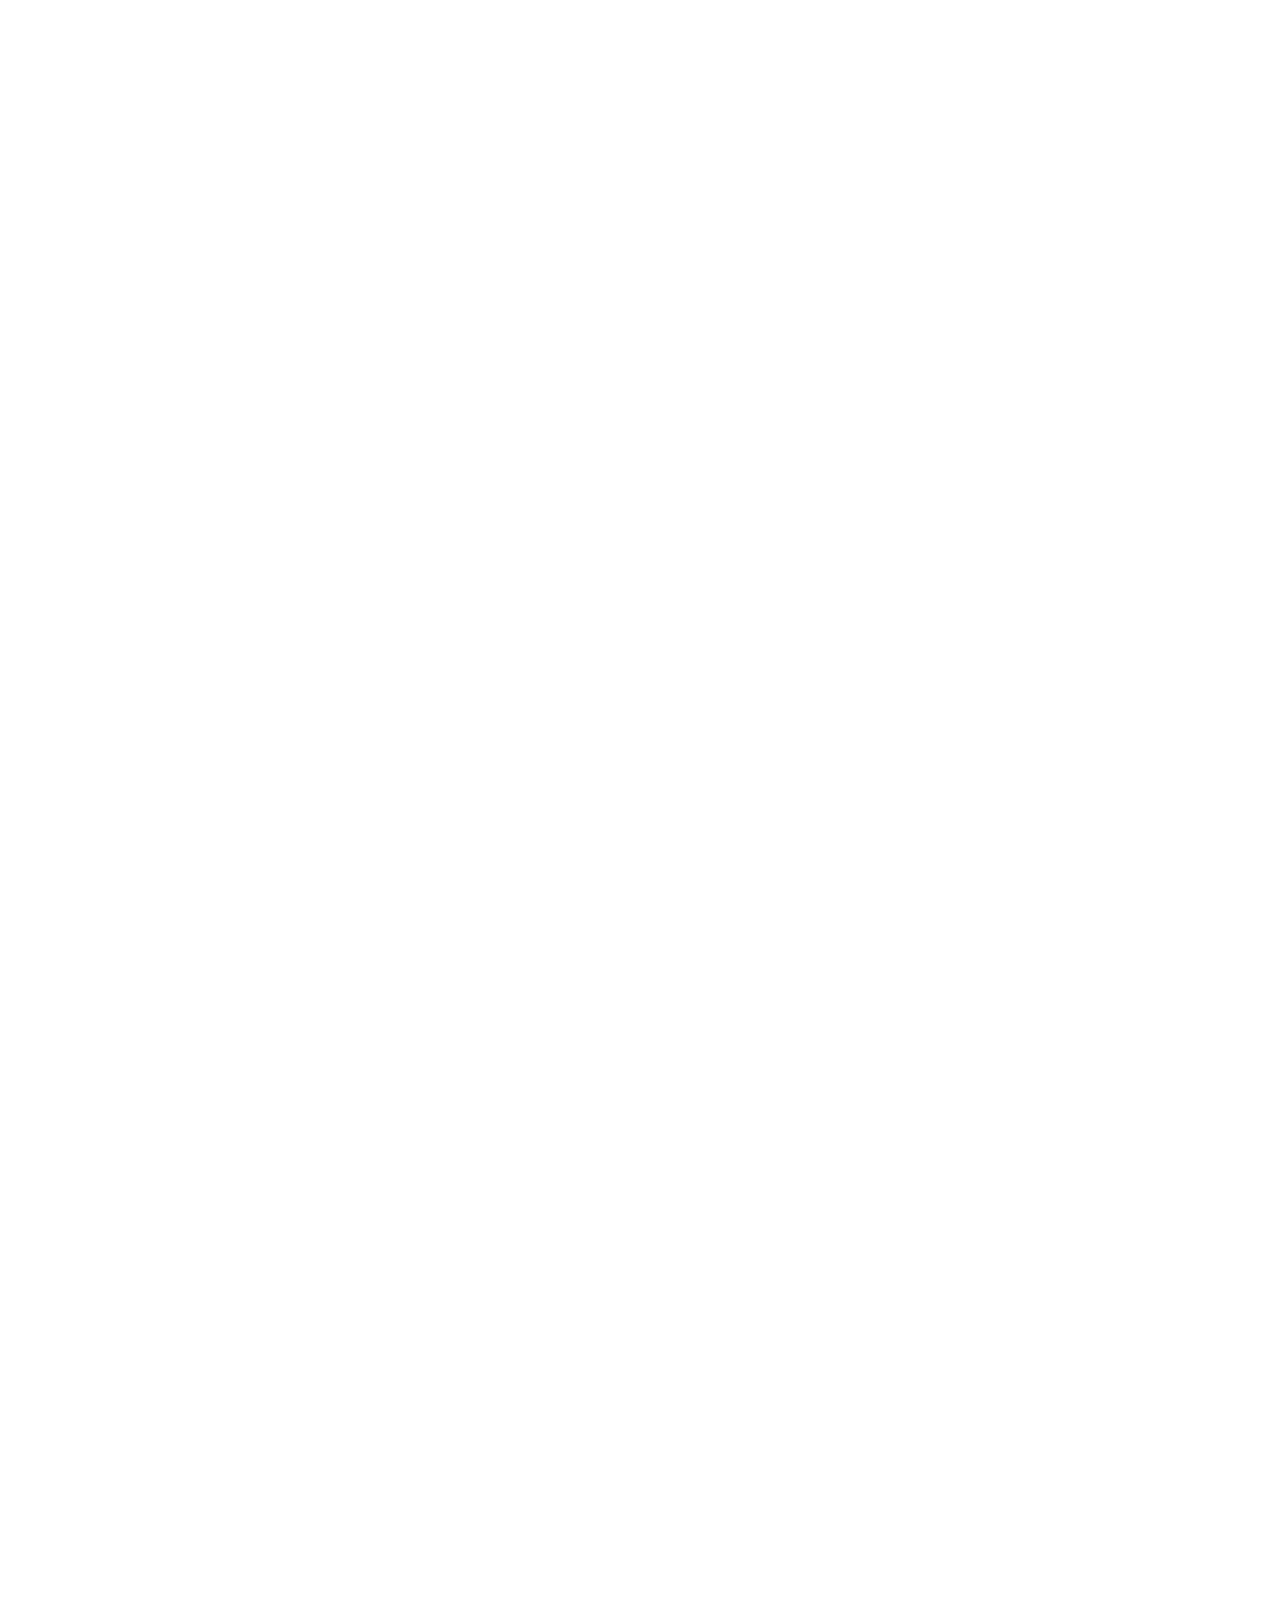
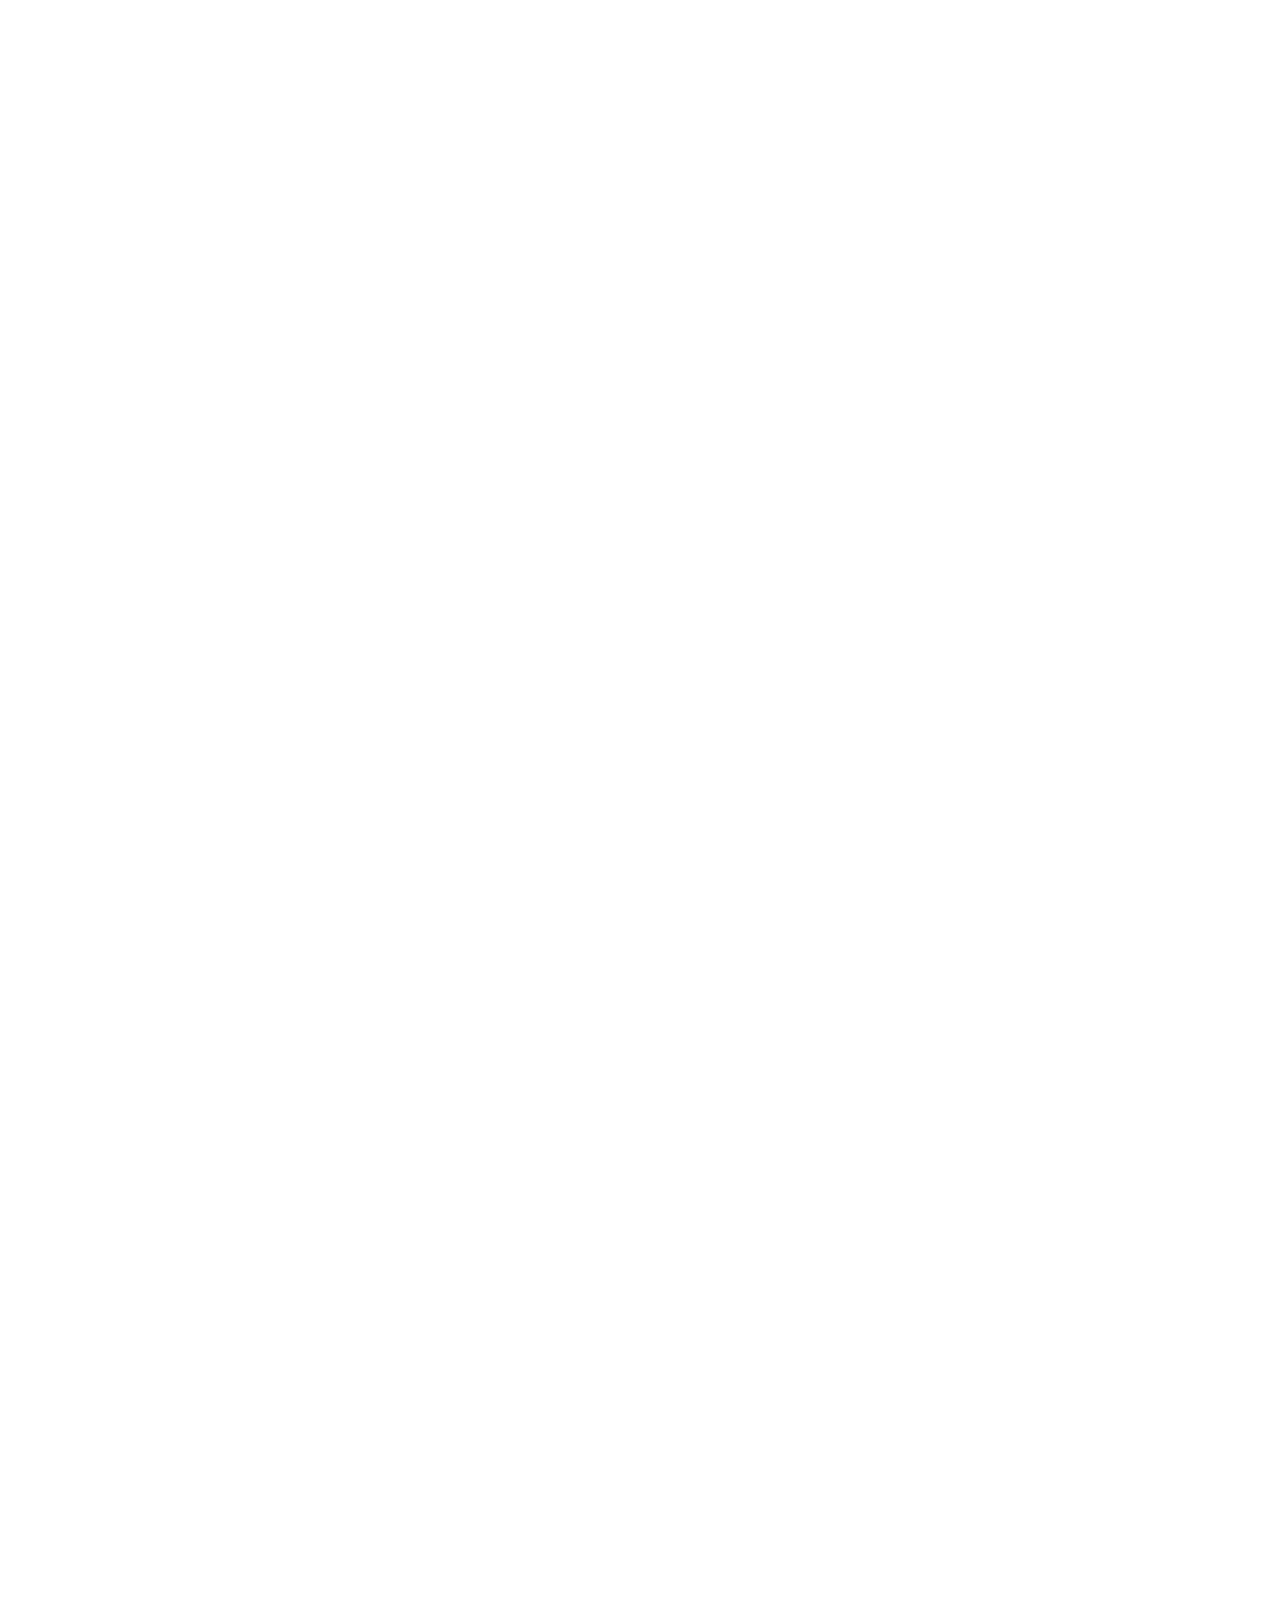
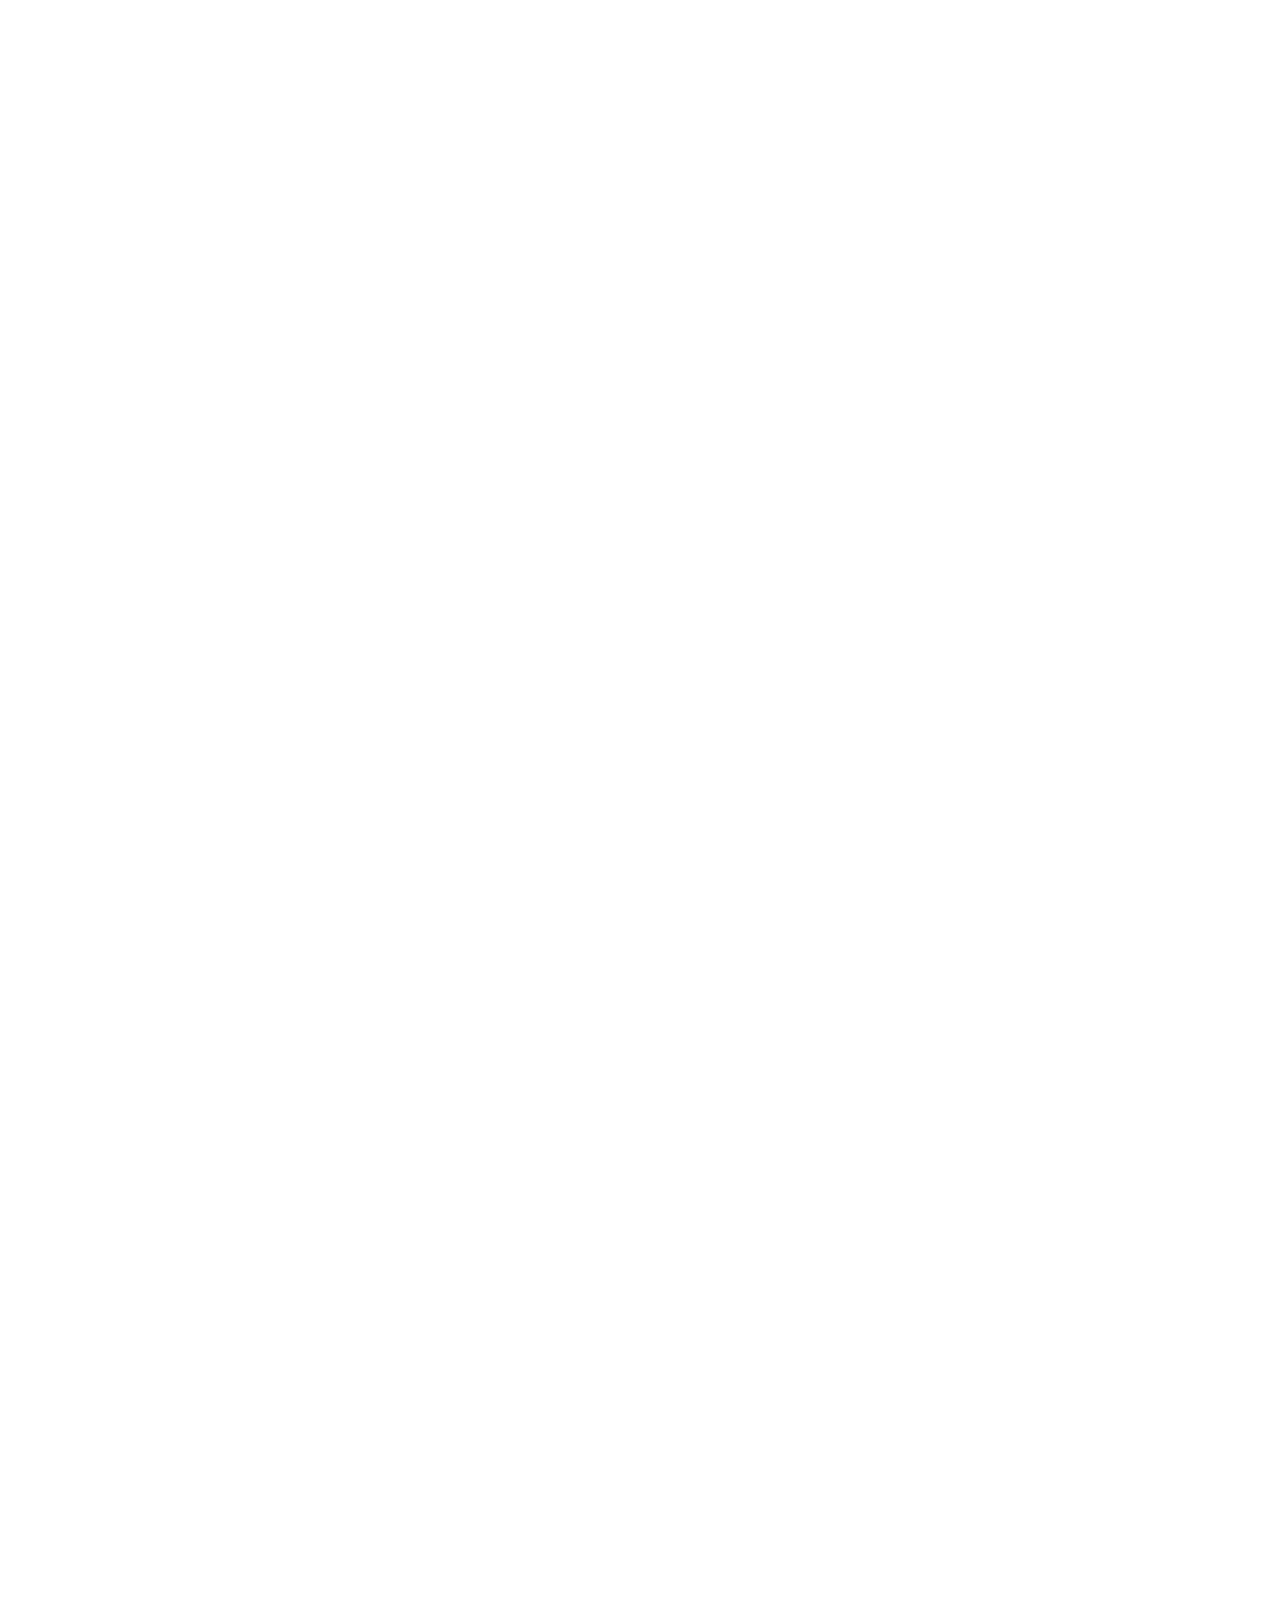
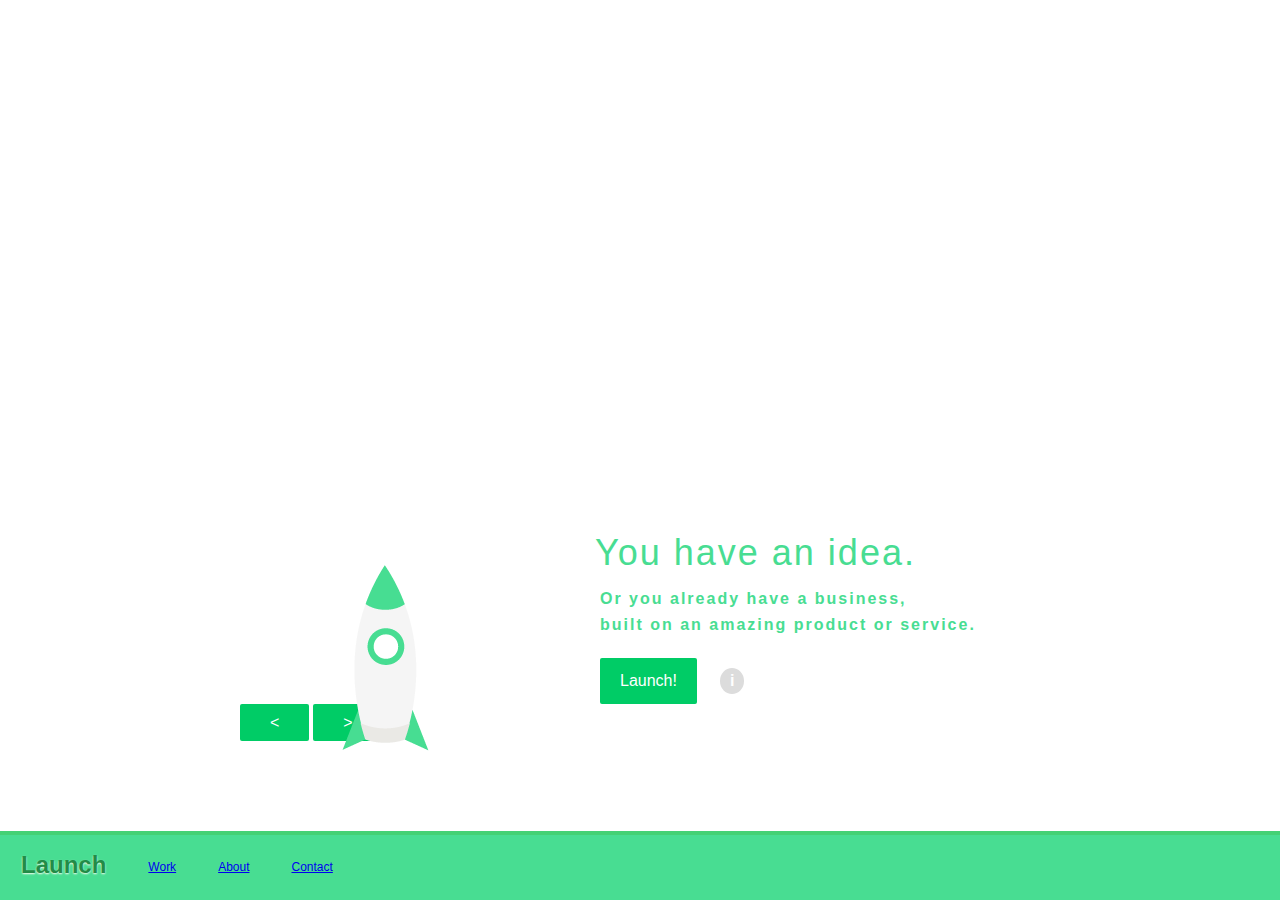
<file: index.html>
<!DOCTYPE html>

<head>
	<title>Home</title>
	<script src="http://code.jquery.com/jquery-1.10.1.min.js"></script>
	
	<script>
		$(function(){
			$('html, body').animate({scrollTop: $(document).height()-$(window).height()}, 100);
		});
	</script>
	<link rel="stylesheet" type="text/css" href="reset.css">
	<link rel="stylesheet" type="text/css" href="parallax.css">
	<link rel="stylesheet" type="text/css" href="animatedHeaders.css">
	<link rel="stylesheet" type="text/css" href="stack.css">
</head>

<body>
	<div id="pane">

	<div class="hide"> <!--============HIDE UPPER DIVS ON LOAD==============-->

		<!--================8===================-->
		<div id="section" class="spaceBackground">
			<img class="moon" src="images/moon.png" alt="" />
			<div class="section8">
				<div class="videoContainer">
					<div class="header8">Let's get started.</div>
					<a href="#" class="contactButton">CONTACT US</a>
				</div>
			</div>
		</div>
		
		
		<!--================7===================-->
		<div id="section" class="spaceBackground">
			
			<div class="section7">
				<div class="header7">"Shoot for the moon,<br />even if you miss, you'll land<br />among the stars" they say<br /><br />But it's just<br />better to not miss.</div>
				<div class="astroidContainer">
					<img class="meteor" src="images/meteor.png" alt="" />
				</div>
			</div>
		</div>
		
		
		<!--================6===================-->
		<div id="section" class="skytoSpaceBackground">
			<div class="section6">
				<div class="header6">We help explain your idea<br />simply, powerfully<br />and to a massive audience</div>
				<div class="videoContainer">
					
				</div>
			</div>
		</div>
		
		
		<!--================5===================-->
		<div id="section" class="skyBackground">
			<div class="section5">
				<div class="header5">But to change the world,<br />the world needs to know<br />about your idea</div>
				<div class="videoContainer">
					
				</div>
			</div>

		</div>
		
		
		<!--================4===================-->
		<div id="section" class="skyBackground">
			<div class="section4">
				<div class="header4">Your idea could change the world</div>
				<div class="ideaContainer">
					<img class="plane" src="images/plane-banner.png" alt="" />
				</div>
			</div>
		</div>
		
		
		<!--================3===================-->
		<div id="section" class="baseSkytoSkyBackground">
			<div class="section3">
				<div class="header3">And a brand 3<br /> that speaks for itself</div>
				<div class="logoContainer">
					<img class="logogif" src="images/logo.gif" alt="" />
				</div>
				
			</div>
				<div class="cloud_chain_sm" style="background-position-x: 100px;"></div>
				<img class="mountains" src="images/mountains.png" alt="" />
	
				<div class="cloud_chain_sm"></div>
				<div class="cloud_chain_md" style="background-position-x: 100px;"></div>
				<div class="cloud_chain_md" style="background-position-x: -250px;"></div>
				<div class="cloud_chain_md"></div>
				<div class="cloud_chain_lg"></div>
				<div class="cloud_chain_xl"></div>
			
		</div>
		
		
		<!--================2===================-->
		<div id="section" class="">
			<div class="section2">
				<div class="header2">With a beautiful website<br />and a jaw-dropping app</div>
				<div class="computer">
					<div>We can build it</div>
					<img class="" src="images/computer.gif" alt="" />
				</div>
				<div class="phone">
					<div>We can design it</div>
					<img class="phone" src="images/phone.gif" alt="" />
				</div>
			</div>
		</div>
	</div> <!--============HIDE UPPER DIVS==============-->
		
		<!--================1===================-->
		<div id="section" class="">

			<div class="launchContainer">
				
				<div id="box" border='0'></div>
				
				<div class="idea">

					<div class="header1">You have an idea.</div>
					<div class="subheader1">Or you already have a business, <br />built on an amazing product or service.</div>
					<div class="scrollup">Launch!</div>
					<span class="info">i</span><span class="moreInfo">Hit the launch button or hit the spacebar<br />and use the arrow keys to move left and right</span>
					<div class="button-left"><</div>
					<div class="button-right">></div>
				
				</div>

			</div>

			<div class="footerNav">
				<ul>
					<li>Launch</li>
					<li><a href="work.html">Work</a></li>
					<li><a href="about.html">About</a></li>
					<li><a href="contact.html">Contact</a></li>
				</ul>
			</div>
		</div>

		
	</div> <!-- /pane-->
	<script src="animation.js"></script>
	<script src="stack-rebuild.js"></script>

</body>

</html>
</file>
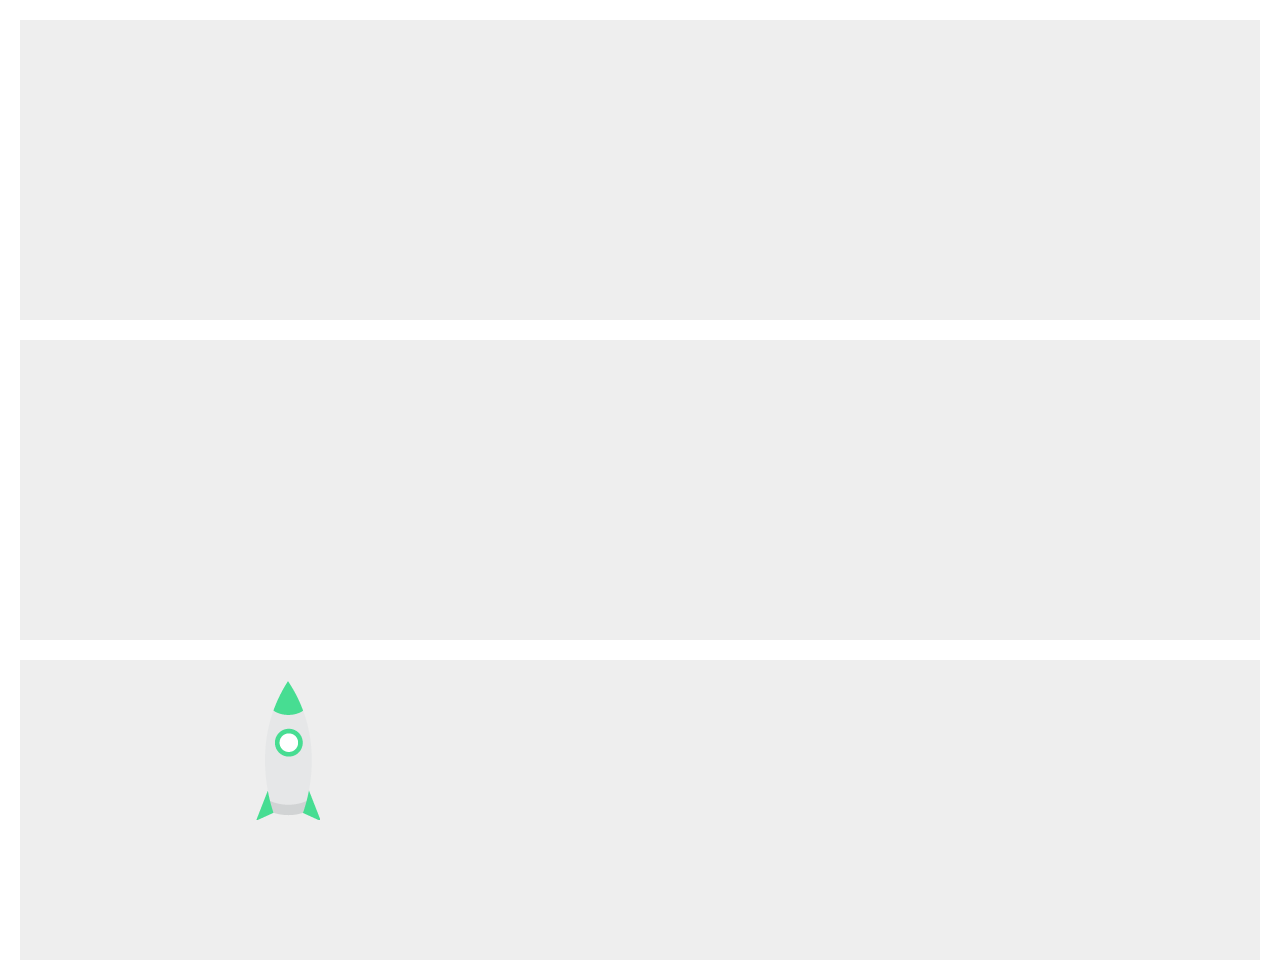
<file: ORIGINAL/index.html>
<!DOCTYPE html>

<head>
        <script src="http://code.jquery.com/jquery-1.10.1.min.js"></script>
        
        <link rel="stylesheet" type="text/css" href="stack.css">
</head>

<body>
        <div id="pane">
                <div id="box" border='0'></div>
                
                <div id="section">
                </div>
                
                <div id="section">
                </div>

                <div id="section">
                </div>
        
        
        </div>
        
        <script src="stack.js"></script>
</body>

</html>
</file>
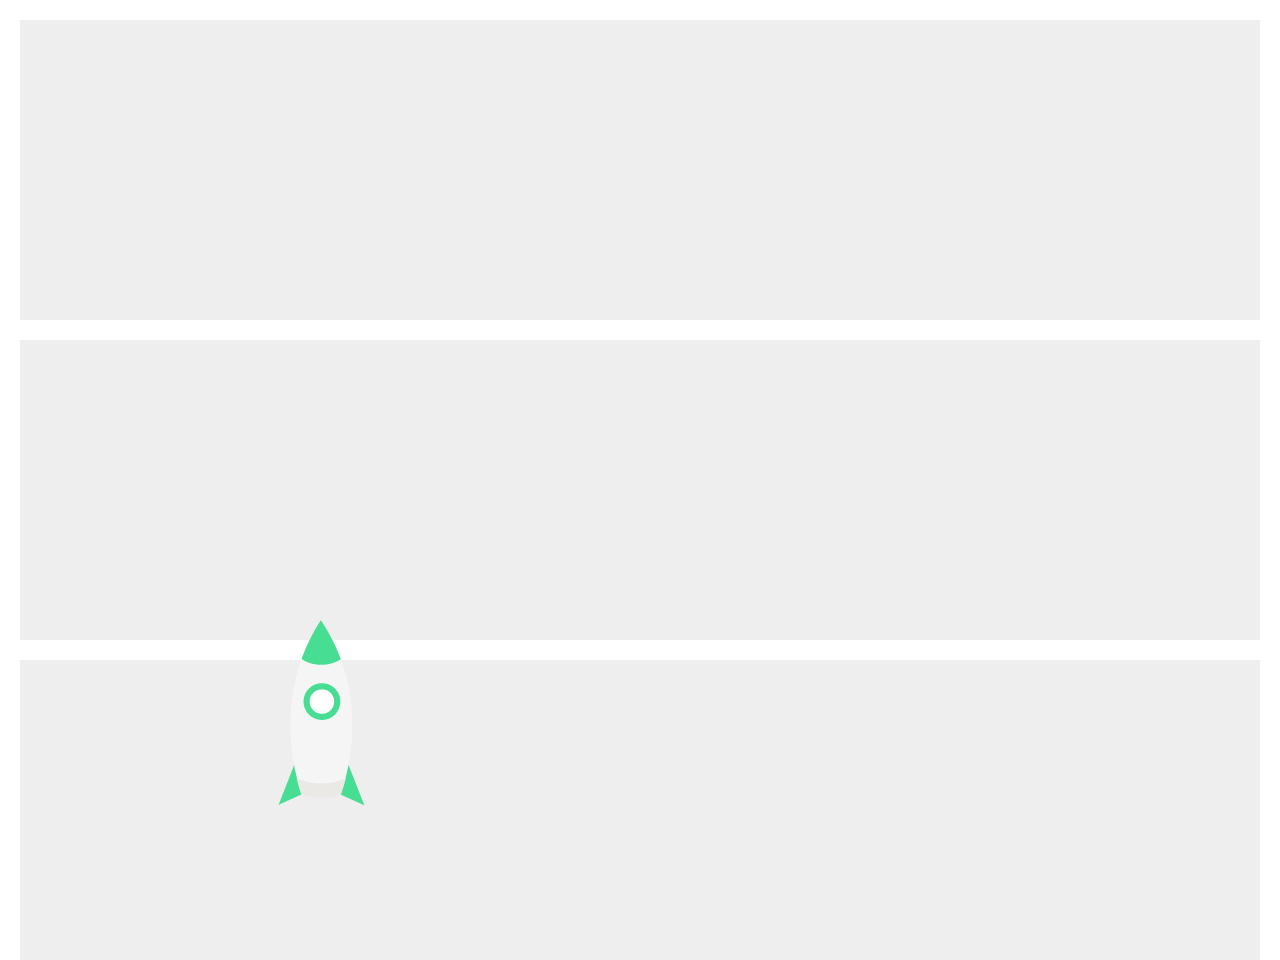
<file: untitled folder/index.html>
<!DOCTYPE html>

<head>
        <script src="http://code.jquery.com/jquery-1.10.1.min.js"></script>
        
        <link rel="stylesheet" type="text/css" href="stack2.css">
</head>

<body>
        <div id="pane">
                <div id="box" border='0'></div>
                
                <div id="section">
                </div>
                
                <div id="section">
                </div>

                <div id="section">
                </div>
        
        
        </div>
        
        <script src="stack2.js"></script>
</body>

</html>
</file>
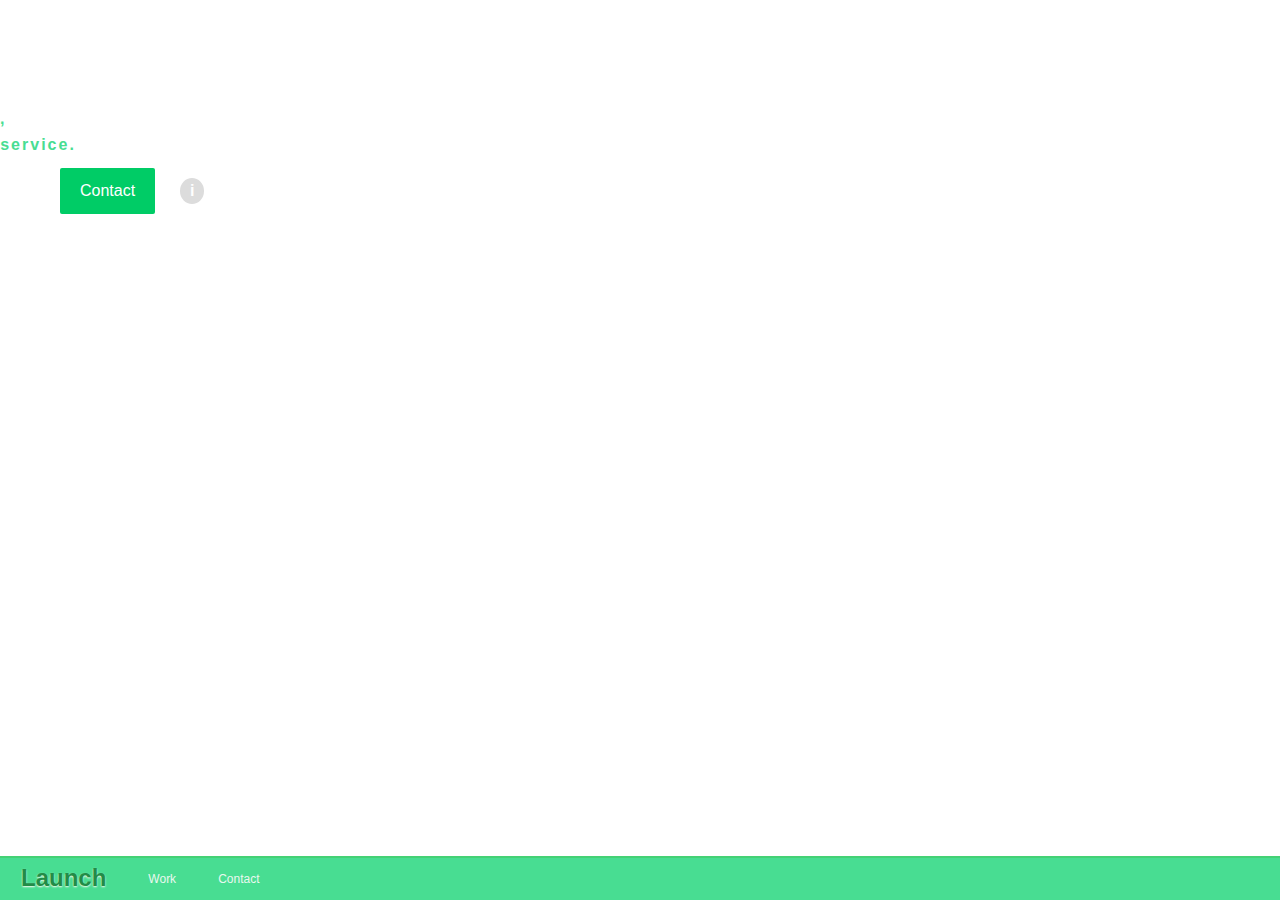
<file: contact.html>
<!DOCTYPE html>

<head>
	<title>Contact</title>
	<script src="http://code.jquery.com/jquery-1.10.1.min.js"></script>
	<script>
		$(function(){
			$('html, body').animate({scrollTop: $(document).height()-$(window).height()}, 100);
		});
	</script>
	<link rel="stylesheet" type="text/css" href="reset.css">
	<link rel="stylesheet" type="text/css" href="parallax.css">
	<link rel="stylesheet" type="text/css" href="stack.css">
</head>

<body>
	<div id="pane">
		
		<!--================1===================-->
		<div id="" class="">
			
			<div class="launchContainer" style="margin-left: -300px; margin-top: 70px;">
				<div class="header1">Contact Us</div>
				<div class="subheader1">Or you already have a business, <br />built on an amazing product or service.</div>
				<a href="#" class="scrollup">Contact</a>
				<span class="info">i</span><span class="moreInfo">Hit the launch button or hit the spacebar<br />and use the arrow keys to move left and right</span>
			</div>
			<div class="footerNav">
				<ul>
					<li>Launch</li>
					<li>Work</li>
					<li>Contact</li>
				</ul>
			</div>
		</div>


		
	</div>
	<script src="animation.js"></script>
	<script src="stack-rebuild.js"></script>
	
</body>

</html>
</file>
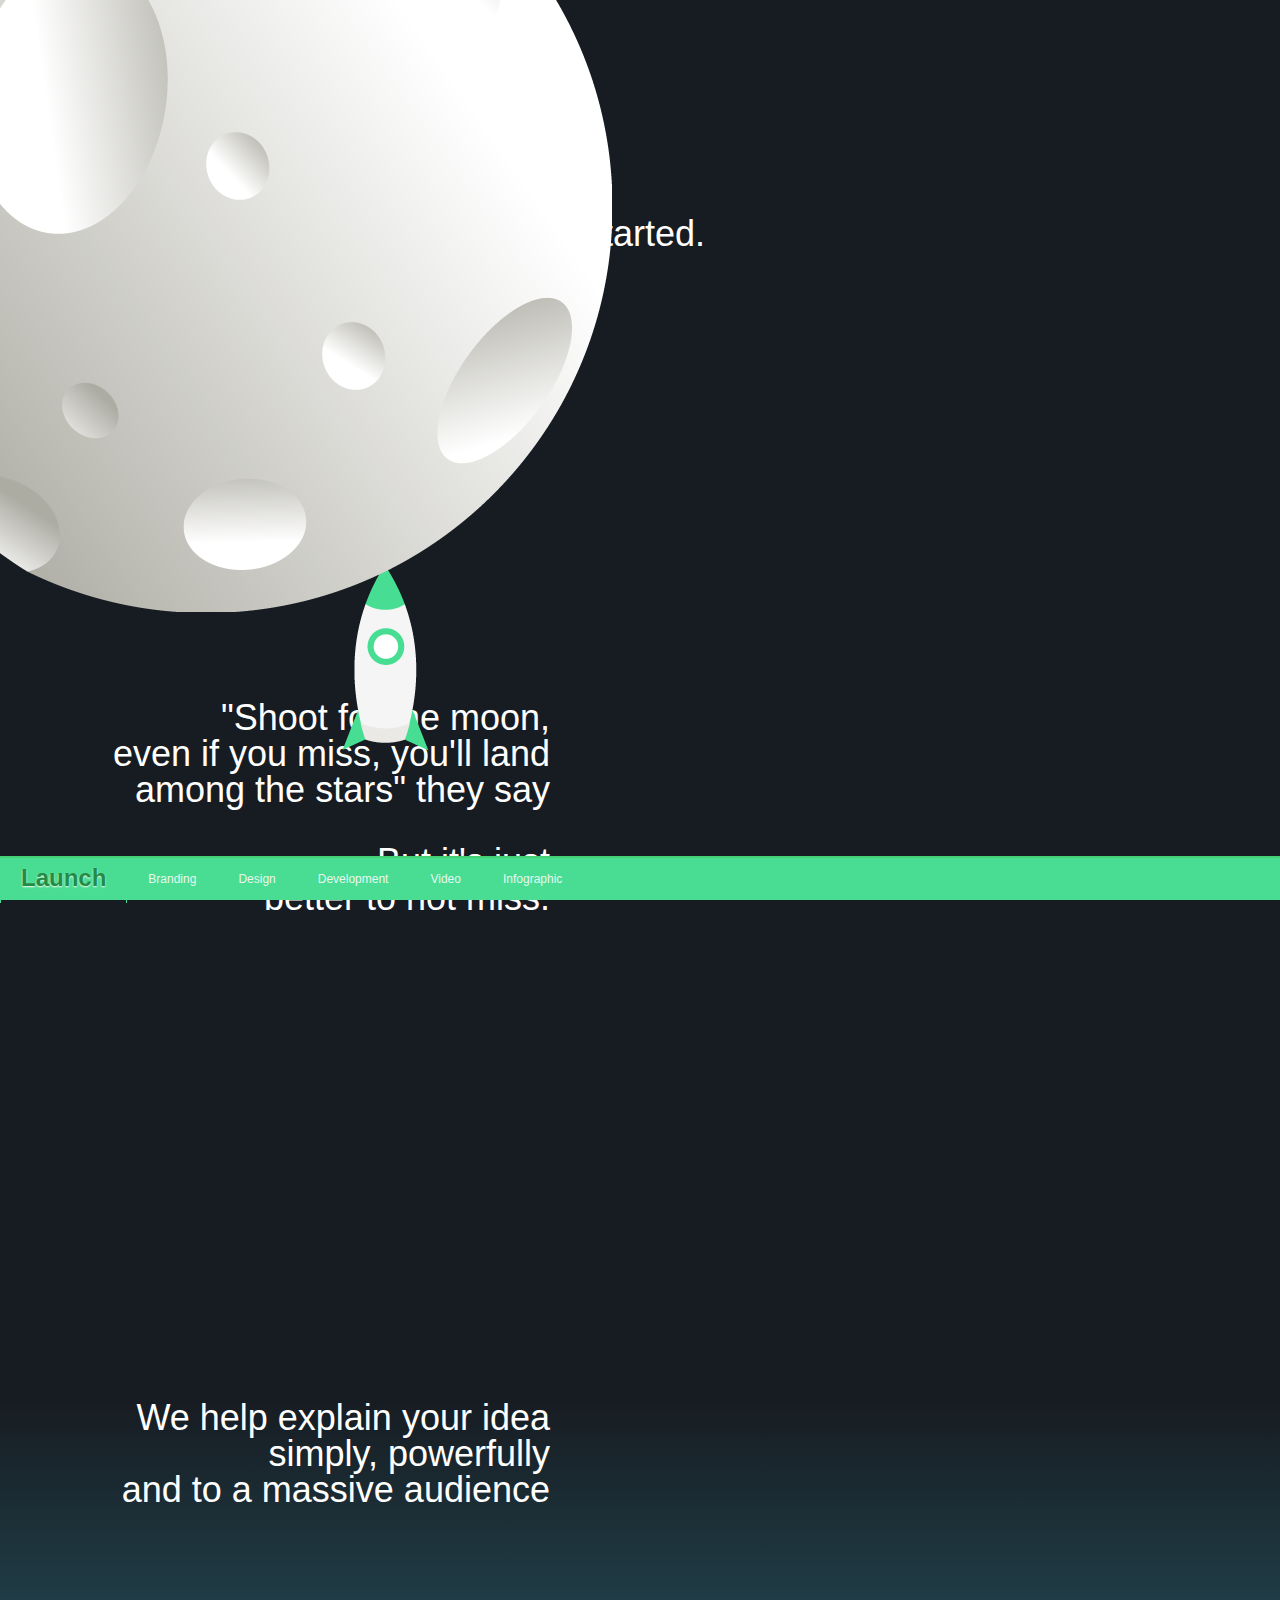
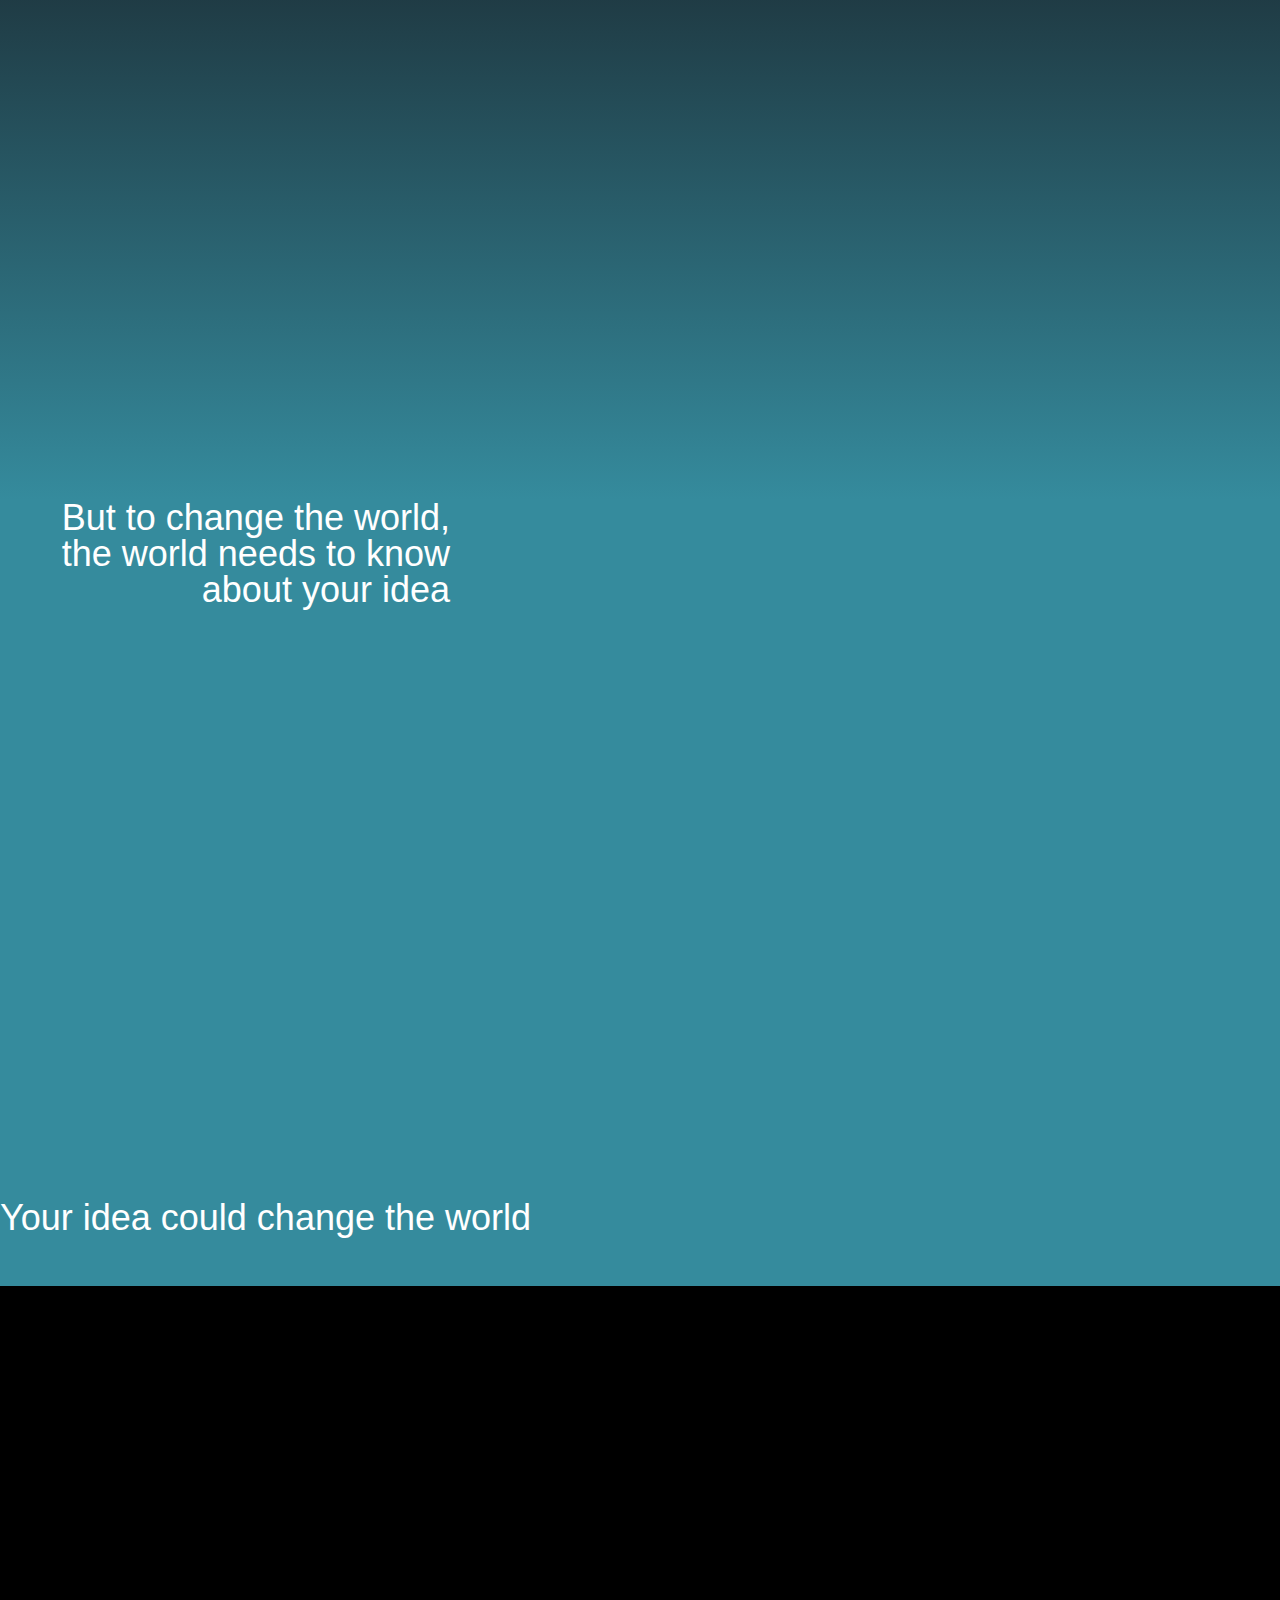
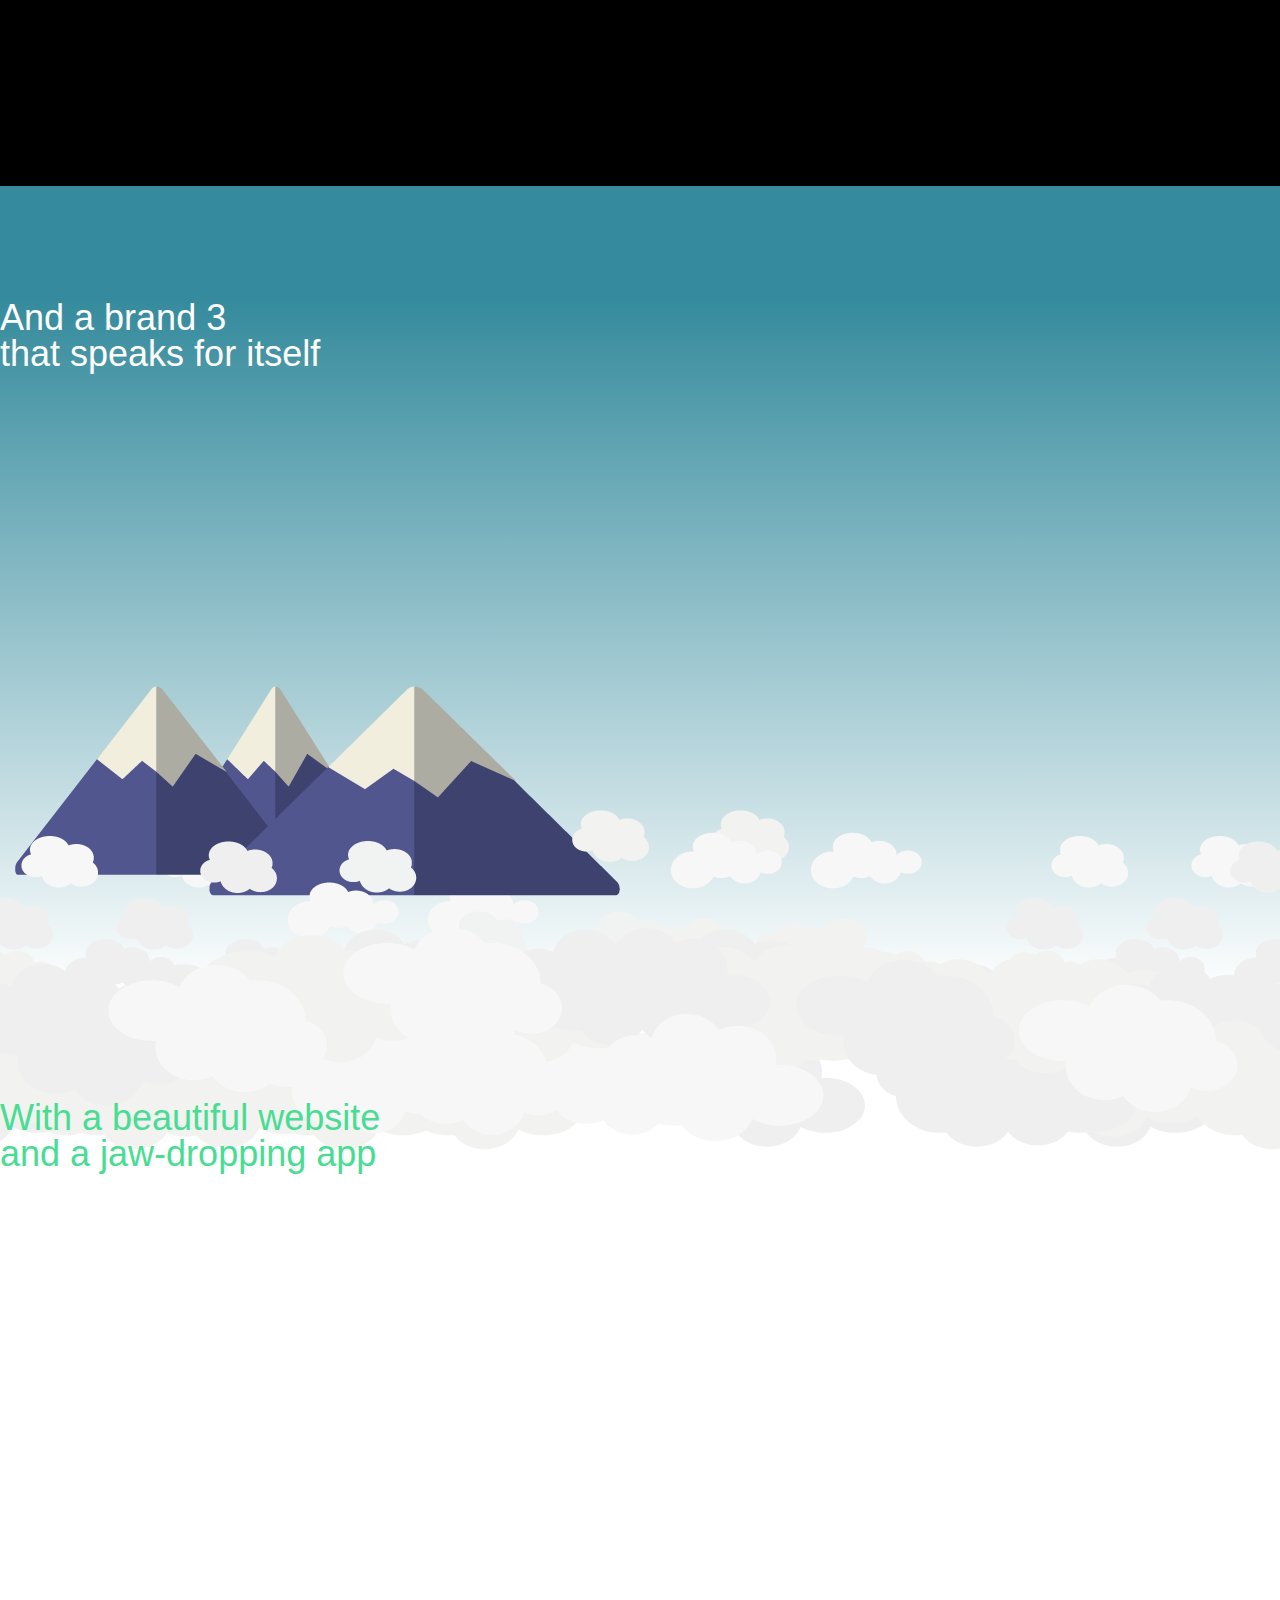
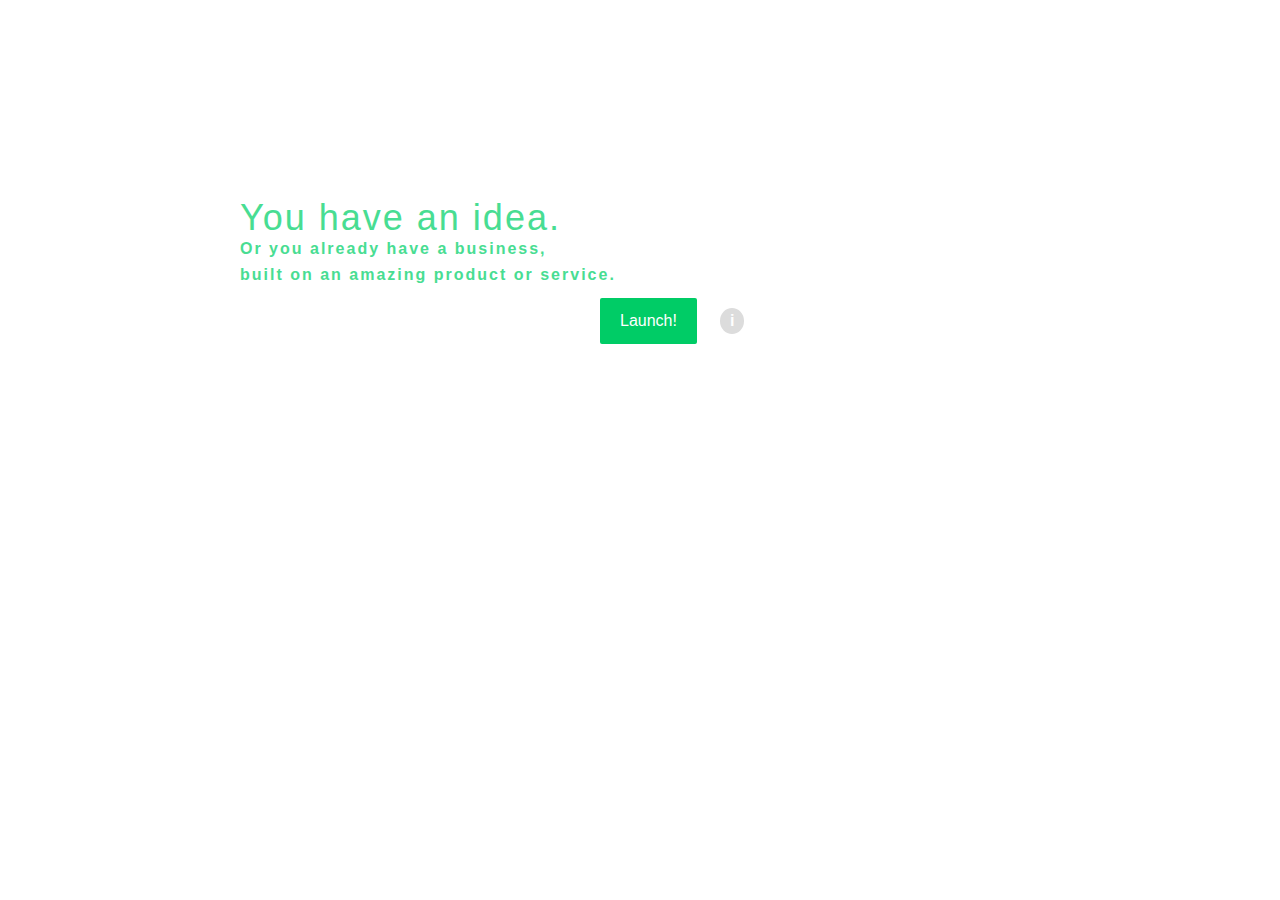
<file: test index.html>
<!DOCTYPE html>

<head>
	<script src="http://code.jquery.com/jquery-1.10.1.min.js"></script>
	
	<link rel="stylesheet" type="text/css" href="reset.css">
	<link rel="stylesheet" type="text/css" href="parallax.css">
	<link rel="stylesheet" type="text/css" href="stack.css">
</head>

<body>
	<div id="pane">

		<!--================8===================-->
		<div id="section" class="spaceBackground">
			<img class="moon" src="images/moon.png" alt="" />
			<div class="section8">
				<p>HELLOOOOOO!!!</p>
				<div class="videoContainer">
					<div class="header8">Let's get started.</div>
					<a href="#" class="contactButton">CONTACT US</a>
				</div>
			</div>
		</div>
		
		
		<!--================7===================-->
		<div id="section" class="spaceBackground">
			
			<div class="section7">
				<div class="header7">"Shoot for the moon,<br />even if you miss, you'll land<br />among the stars" they say<br /><br />But it's just<br />better to not miss.</div>
				<div class="astroidContainer">
					<img class="meteor" src="images/meteor.png" alt="" />
				</div>
			</div>
		</div>
		
		
		<!--================6===================-->
		<div id="section" class="skytoSpaceBackground">
			<div class="section6">
				<div class="header6">We help explain your idea<br />simply, powerfully<br />and to a massive audience</div>
				<div class="videoContainer">
					
				</div>
			</div>
		</div>
		
		
		<!--================5===================-->
		<div id="section" class="skyBackground">
			<div class="section5">
				<div class="header5">But to change the world,<br />the world needs to know<br />about your idea</div>
				<div class="videoContainer">
					
				</div>
			</div>

		</div>
		
		
		<!--================4===================-->
		<div id="section" class="skyBackground">
			<div class="section4">
				<div class="header4">Your idea could change the world</div>
				<div class="ideaContainer">
					<img class="plane" src="images/plane-banner.png" alt="" />
				</div>
			</div>
		</div>
		
		
		<!--================3===================-->
		<div id="section" class="baseSkytoSkyBackground">
			<div class="section3">
				<div class="header3">And a brand 3<br /> that speaks for itself</div>
				<div class="logoContainer">
					<img class="logogif" src="images/logo.gif" alt="" />
				</div>
				
			</div>
				<div class="cloud_chain_sm" style="background-position-x: 100px;"></div>
				<img class="mountains" src="images/mountains.png" alt="" />
	
				<div class="cloud_chain_sm"></div>
				<div class="cloud_chain_md" style="background-position-x: 100px;"></div>
				<div class="cloud_chain_md" style="background-position-x: -250px;"></div>
				<div class="cloud_chain_md"></div>
				<div class="cloud_chain_lg"></div>
				<div class="cloud_chain_xl"></div>
			
		</div>
		
		
		<!--================2===================-->
		<div id="section" class="">
			<div class="section2">
				<div class="header2">With a beautiful website<br />and a jaw-dropping app</div>
				<div class="computer">
					<div>We can build it</div>
					<img class="" src="images/computer.gif" alt="" />
				</div>
				<div class="phone">
					<div>We can design it</div>
					<img class="phone" src="images/phone.gif" alt="" />
				</div>
			</div>
		</div>
		
		<!--================1===================-->
		<div id="section" class="">
			<div class="launchContainer">
				<div id="box" border='0'></div>
				<div class="header1">You have an idea.</div>
				<div class="subheader1">Or you already have a business, <br />built on an amazing product or service.</div>
				<a href="#" class="scrollup">Launch!</a>
				<span class="info">i</span><span class="moreInfo">Hit the launch button or hit the spacebar<br />and use the arrow keys to move left and right</span>
			</div>
			
		</div>
		<div class="footerNav">
			<ul>
				<li>Launch</li>
				<li>Branding</li>
				<li>Design</li>
				<li>Development</li>
				<li>Video</li>
				<li>Infographic</li>
			</ul>
		</div>
		
	</div>
	
	<script src="stack.js"></script>
	
</body>

</html>
</file>
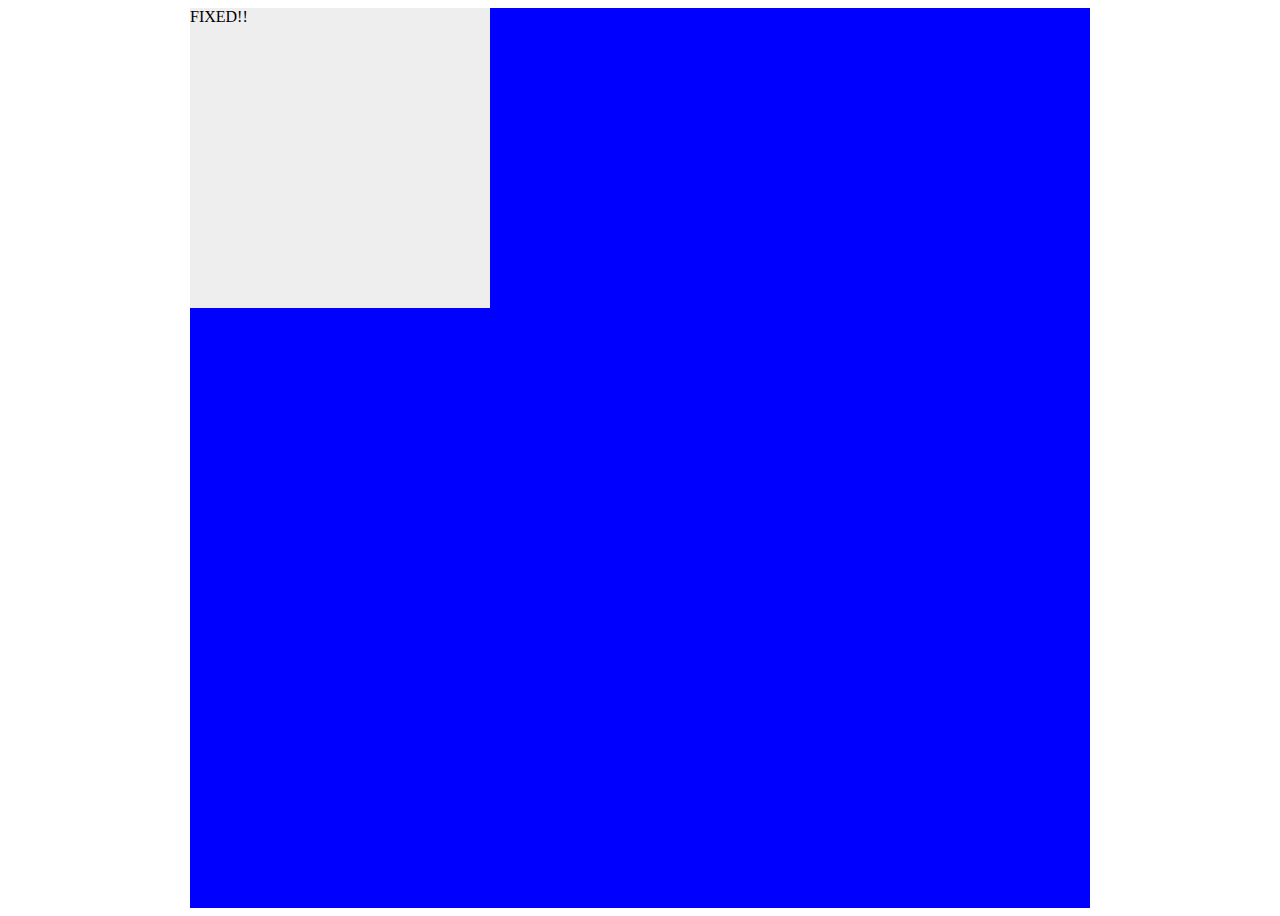
<file: untitled folder/more-practice/fixed.html>
<!DOCTYPE html>

<body>

	<div style="height: 900px; background: blue; width: 900px; margin: auto">
		<div style="background: #eee; height: 300px; width: 300px; margin: auto; position: fixed;">

		FIXED!!
		</div>


	</div>

</body>

</html>
</file>
<file: parallax.css>
.skyBackground {
	background: #358b9d;
}

.spaceBackground {
	background: #171c22;
}

.skytoSpaceBackground {
	background: #171c22; /* Old browsers */
	background: -moz-linear-gradient(top,  #171c22 0%, #358b9d 100%); /* FF3.6+ */
	background: -webkit-gradient(linear, left top, left bottom, color-stop(0%,#171c22), color-stop(100%,#358b9d)); /* Chrome,Safari4+ */
	background: -webkit-linear-gradient(top,  #171c22 0%,#358b9d 100%); /* Chrome10+,Safari5.1+ */
	background: -o-linear-gradient(top,  #171c22 0%,#358b9d 100%); /* Opera 11.10+ */
	background: -ms-linear-gradient(top,  #171c22 0%,#358b9d 100%); /* IE10+ */
	background: linear-gradient(to bottom,  #171c22 0%,#358b9d 100%); /* W3C */
	filter: progid:DXImageTransform.Microsoft.gradient( startColorstr='#171c22', endColorstr='#358b9d',GradientType=0 ); /* IE6-9 */
	
}

.baseSkytoSkyBackground {
	background: #358b9d; /* Old browsers */
	background: -moz-linear-gradient(top,  #358b9d 0%, #ffffff 99%); /* FF3.6+ */
	background: -webkit-gradient(linear, left top, left bottom, color-stop(0%,#358b9d), color-stop(99%,#ffffff)); /* Chrome,Safari4+ */
	background: -webkit-linear-gradient(top,  #358b9d 0%,#ffffff 99%); /* Chrome10+,Safari5.1+ */
	background: -o-linear-gradient(top,  #358b9d 0%,#ffffff 99%); /* Opera 11.10+ */
	background: -ms-linear-gradient(top,  #358b9d 0%,#ffffff 99%); /* IE10+ */
	background: linear-gradient(to bottom,  #358b9d 0%,#ffffff 99%); /* W3C */
	filter: progid:DXImageTransform.Microsoft.gradient( startColorstr='#358b9d', endColorstr='#ffffff',GradientType=0 ); /* IE6-9 */
	
}
.passingCloud {
	position: absolute;
	z-index: 9999;
	opacity: 0;
}

.movingCloudDown {
	top: 5000px;
	opacity: 1;
	-webkit-transition: all 1s ease-in-out;
		
}

.mountains {
	margin-top: -130px;
	position: absolute;
}

.moon {
	position: absolute;
	-webkit-transition: all 12s ease-in-out;
	left: -200px;
	top: -200px;
	z-index: 9999;
}



.cloud_chain_sm {
	position: absolute;
	margin-top: 0px;
	background-image: url('images/cloud_chain_sm.png');
	background-repeat: repeat-x;
	background-position-x: -40px;
	width: 100%;
	height: 325px;
}
.cloud_chain_md {
	position: absolute;
	margin-top: 120px;
	background-image: url('images/cloud_chain_md.png');
	background-repeat: repeat-x;
	background-position-x: -40px;
	width: 100%;
	height: 325px;
}
.cloud_chain_lg {
	position: absolute;
	margin-top: 120px;
	background-image: url('images/cloud_chain_lg.png');
	background-repeat: repeat-x;
	background-position-x: -40px;
	width: 100%;
	height: 325px;
}
.cloud_chain_xl {
	position: absolute;
	margin-top: 120px;
	background-image: url('images/cloud_chain_xl.png');
	background-repeat: repeat-x;
	background-position-x: -40px;
	width: 100%;
	height: 325px;
}



.fromLeftSlow {
	position: absolute;
	-webkit-transition: all 12s ease-in-out;
}
.fromRightSlow {
	-webkit-transition: all 12s ease-in-out;
	position: absolute;
}
.fromLeftFast {
	-webkit-transition: margin 2s ease-in-out;
	position: absolute;
	margin-left: -1500px;
}
.fromRightFast {
	-webkit-transition: margin 2s ease-in-out;
	position: absolute;
	margin-left: 2500px;
}
.fromLeftFaster {
	-webkit-transition: margin 3s ease-in-out;
	position: absolute;
	margin-left: -1500px;
}
.fromRightFaster {
	-webkit-transition: margin 3s ease-in-out;
	position: absolute;
	margin-left: 2500px;
}

.headerFromLeft {
	-webkit-transition: margin 1s ease-in-out;
	position: absolute;
}
.headerFromRight {
	-webkit-transition: margin 1s ease-in-out;
	position: absolute;
}

/*==================SECTION 8 the Moon====================*/
.section8 {
	height: 500px;
	margin-left: auto;
	margin-right: auto;
	position: relative;
	overflow: hidden;
}

.header8 {
	font-size: 36px;
	color: #ffffff;
	font-family: Quicksand, sans-serif;
	font-weight: 500;
	margin-bottom: 20px;
	width: 400px;
	text-align: left;
	margin-left: 200px;
	padding-top: 200px;
}

.contactContainer {
	width: 800px;
	height: 300px;
	margin-left: 160px;
	margin-left: auto;
	margin-right: auto;
}

.contactButton{
	background: #00cc66;
	padding: 15px 20px;
	border-radius: 2px;
	color: #fff;
	text-decoration: none;
	font-family: Quicksand, sans-serif;
	position: absolute;
	margin-left: 200px;
	margin-top: 10px;
	font-size: 14px;
}

/*==================SECTION 7=====================*/
.section7 {
	height: 500px;
	margin-left: auto;
	margin-right: auto;
	position: relative;
	overflow: hidden;
}

.header7 {
	font-size: 36px;
	color: #ffffff;
	font-family: Quicksand, sans-serif;
	font-weight: 500;
	margin-bottom: 50px;
	width: 550px;
	text-align: right;
}

.astroidContainer {
	height: 300px;
	margin-left: 160px;
	margin-left: auto;
	margin-right: auto;
}

.meteor {
	position: absolute;
	left: 100%;	
	top: -300px;
	z-index: 9999;
}

.meteorLeft {
	-webkit-transition: all 2s ease-in-out;
}

/*==================SECTION 6=====================*/
.section6 {
	height: 500px;
	margin-left: auto;
	margin-right: auto;
	position: relative;
	overflow: hidden;
}

.header6 {
	font-size: 36px;
	color: #ffffff;
	font-family: Quicksand, sans-serif;
	font-weight: 500;
	margin-bottom: 50px;
	width: 550px;
	text-align: right;
}

.earthContainer {
	width: 800px;
	height: 300px;
	margin-left: 160px;
	margin-left: auto;
	margin-right: auto;
}

/*==================SECTION 5=====================*/
.section5 {
	height: 500px;
	margin-left: auto;
	margin-right: auto;
	position: relative;
	overflow: hidden;
}

.header5 {
	font-size: 36px;
	color: #ffffff;
	font-family: Quicksand, sans-serif;
	font-weight: 500;
	margin-bottom: 50px;
	width: 450px;
	text-align: right;
}

.videoContainer {
	width: 800px;
	height: 300px;
	margin-left: 160px;
	margin-left: auto;
	margin-right: auto;
}

.plane {
	-webkit-transition: all 5s ease-in-out;
	position: absolute;
	margin-top: 150px;
	left: -1500px;
}

/*==================SECTION 4=====================*/
.section4 {
	height: 500px;
	margin-left: auto;
	margin-right: auto;
	position: relative;
}

.header4 {
	font-size: 36px;
	color: #ffffff;
	font-family: Quicksand, sans-serif;
	font-weight: 500;
	margin-bottom: 50px;
}

.ideaContainer {
	width: 100%;
	height: 500px;
	position: absolute;
	background-color: #000;
}

.plane {
	position: absolute;
	left: -150%;
	-webkit-transition: all 1s ease-in-out;
}

.moveCenter {
	position: absolute;
	left: 10%;
}

.moveRight {
	position: absolute;
	left: 150%;
}

/*==================SECTION 3=====================*/
.section3 {
	height: 500px;
	margin-left: auto;
	margin-right: auto;
	position: relative;
}

.header3 {
	font-size: 36px;
	color: #ffffff;
	font-family: Quicksand, sans-serif;
	font-weight: 500;
	margin-bottom: 50px;
}

.logoContainer {
	width: 400px;
	height: 300px;
	background-color: #fff;
	border-radius: 10px;
	position: absolute;
	left: -100%;
	
}

.logoContainerCenter {
	left: 30%;
	-webkit-transition: all 1s ease-in-out;
}

.logogif {
	
	display: inline-block;
	position: absolute;
	margin-top: -100px;
}

/*==================SECTION 2=====================*/
.section2 {
	height: 500px;
	margin-top: 100px;
	margin-left: auto;
	margin-right: auto;
	position: relative;
	overflow: hidden;
}

.header2 {
	font-size: 36px;
	color: #48DD92;
	font-family: Quicksand, sans-serif;
	font-weight: 500;
	margin-bottom: 50px;
}

.phone {
	-webkit-transition: all 1s 4s ease-in-out;
	display: inline-block;
}
.computer {
	-webkit-transition: all 1s ease-in-out;
	display: inline-block;
}

.phone div {
	padding-bottom: 100px;
	font-size: 18px;
	color: #48DD92;
	font-family: Quicksand, sans-serif;
	font-weight: bold;
}

.computer div {
	padding-bottom: 15px;
	font-size: 18px;
	color: #48DD92;
	font-family: Quicksand, sans-serif;
	font-weight: bold;
}

.phone {
	position: absolute;
	right: -200px;
}

.computer {
	position: absolute;
	left: -900px;
}

.centerPhone {
	right: 20px;
}

.centerComp {
	left: 20px;
}


/*=======light green 48DD92 ===========SECTION 1==========dark green 44D175 ===========*/
.launchContainer {
	width: 800px;
	height: 300px;
	margin: auto;
}

.header1 {
	font-size: 36px;
	color: #48DD92;
	font-family: Quicksand, sans-serif;
	font-weight: 500;
	letter-spacing: 2px;
}

.subheader1 {
	font-size: 16px;
	color: #48DD92;
	font-family: Quicksand, sans-serif;
	font-weight: bold;
	letter-spacing: 2px;
	line-height: 26px;
}

.scrollup{
	background: #00cc66;
	padding: 15px 20px;
	border-radius: 2px;
	color: #fff;
	text-decoration: none;
	font-family: Quicksand, sans-serif;
	position: absolute;
	margin-left: 360px;
	margin-top: 10px;
}

.info {
	background: #dcdcdc;
	padding: 5px 10px;
	margin-top: 20px;
	border-radius: 50%;
	color: #fff;
	text-decoration: none;
	font-family: Quicksand, sans-serif;
	position: absolute;
	margin-left: 480px;
	display: inline-block;
	font-weight: bold;
	cursor: pointer;
}

.info:hover {
	background: #cccccc;
}

.moreInfo {
	border-radius: 4px;
	font-size: 10px;
	padding: 4px 4px 4px 14px;
	color: #48DD92;
	font-family: Quicksand, sans-serif;
	font-weight: bold;
	margin-bottom: 10px;
	margin-left: 520px;
	margin-top: 10px;
	letter-spacing: 2px;
	line-height: 16px;
	border: 2px solid #48DD92;
	background-color: #e6f9f0;
	width: 320px;
	height: 35px;
	display: inline-block;
	opacity: 0;
	-webkit-transition: opacity .3s ease-in-out;
}

.info:hover + span {
	opacity: 1;
}

/*=======light green 48DD92 ===========FOOTER==========dark green 44D175 ===========*/

.footerNav {
	background-color: #48DD92;
	height: 42px;
	border-top: 2px solid #44D175;
	font-family: Quicksand, sans-serif;
	position: fixed;
	bottom: 0;
	left: 0;
	width: 100%;
}

.footerNav ul li{
	display: inline;
	float: left;
	line-height: 42px;
	padding: 0px 20px;
	color: #e9f8ef;
	font-size: 12px;
	font-weight: 100;
	text-shadow: none;
	cursor: pointer;
	border-left: 1px solid #48DD92;
	border-right: 1px solid #48DD92;
}

.footerNav ul li:first-child{
	line-height: 40px;
	color: #228c47;
	font-size: 24px;
	font-weight: bold;
	font-family: 'LeckerliOne', sans-serif;
	text-shadow: 0 1px 2px #f8fcf2;
	padding-bottom: 5px;
}

.footerNav ul li:hover{
	background-color: #44D175;
	border-left: 1px solid #31c464;
	border-right: 1px solid #31c464;
}

.footerNav ul li:active{
	background-color: #31c464;
}
</file>
<file: stack.css>
html, body {
	height: 100%;
	margin: 0;
}

#pane {
    width: 100%;
    overflow: hidden;
}

#box {
    position: fixed;
    bottom: 15%;
    left: 25%;
    background: url(images/rocketship.png);
    width: 130px;
    height: 205px;
}


#section {
    width: 100%;
	height: 700px;
}

.hide {
    visibility: hidden;
}

.button-right, .button-left {
    background: #00cc66;
    border-radius: 2px;
    color: #fff;
    font-family: Quicksand, sans-serif;
    display: inline;
    padding: 10px 30px;

}
</file>
<file: ORIGINAL/stack.css>
html, body {
        height: 100%;
        margin: 0;
}

#pane {
    position:relative;
    width:100%;
}

#box {
    position:absolute;
    background: url(rocket.png);
    bottom:140px;
    left:20%;
    width:64px;
    height:139px;
}

#section {
        background: #eee;
        height: 300px;
        margin: 20px;
}
</file>
<file: untitled folder/stack2.css>
html, body {
        height: 100%;
        margin: 0;
}

#pane {
    position:relative;
    width:100%;
}

#box {
    position:absolute;
    background: url(images/rocketship.png);
    bottom:140px;
    left:20%;
    width:130px;
    height:205px;
}

#section {
        background: #eee;
        height: 300px;
        margin: 20px;
}
</file>
<file: animatedHeaders.css>
.skyBackground {
	background: #358b9d;
}

.spaceBackground {
	background: #171c22;
}

.skytoSpaceBackground {
	background: #171c22; /* Old browsers */
	background: -moz-linear-gradient(top,  #171c22 0%, #358b9d 100%); /* FF3.6+ */
	background: -webkit-gradient(linear, left top, left bottom, color-stop(0%,#171c22), color-stop(100%,#358b9d)); /* Chrome,Safari4+ */
	background: -webkit-linear-gradient(top,  #171c22 0%,#358b9d 100%); /* Chrome10+,Safari5.1+ */
	background: -o-linear-gradient(top,  #171c22 0%,#358b9d 100%); /* Opera 11.10+ */
	background: -ms-linear-gradient(top,  #171c22 0%,#358b9d 100%); /* IE10+ */
	background: linear-gradient(to bottom,  #171c22 0%,#358b9d 100%); /* W3C */
	filter: progid:DXImageTransform.Microsoft.gradient( startColorstr='#171c22', endColorstr='#358b9d',GradientType=0 ); /* IE6-9 */
	
}

.baseSkytoSkyBackground {
	background: #358b9d; /* Old browsers */
	background: -moz-linear-gradient(top,  #358b9d 0%, #ffffff 99%); /* FF3.6+ */
	background: -webkit-gradient(linear, left top, left bottom, color-stop(0%,#358b9d), color-stop(99%,#ffffff)); /* Chrome,Safari4+ */
	background: -webkit-linear-gradient(top,  #358b9d 0%,#ffffff 99%); /* Chrome10+,Safari5.1+ */
	background: -o-linear-gradient(top,  #358b9d 0%,#ffffff 99%); /* Opera 11.10+ */
	background: -ms-linear-gradient(top,  #358b9d 0%,#ffffff 99%); /* IE10+ */
	background: linear-gradient(to bottom,  #358b9d 0%,#ffffff 99%); /* W3C */
	filter: progid:DXImageTransform.Microsoft.gradient( startColorstr='#358b9d', endColorstr='#ffffff',GradientType=0 ); /* IE6-9 */
	
}
.passingCloud {
	position: absolute;
	z-index: 9999;
	opacity: 0;
}

.movingCloudDown {
	top: 5000px;
	opacity: 1;
	-webkit-transition: all 1s ease-in-out;
		
}

.mountains {
	margin-top: -130px;
	position: absolute;
}

.moon {
	position: absolute;
	-webkit-transition: all 12s ease-in-out;
	left: -200px;
	top: -200px;
	z-index: 9999;
}



.cloud_chain_sm {
	position: absolute;
	margin-top: 0px;
	background-image: url('images/cloud_chain_sm.png');
	background-repeat: repeat-x;
	background-position-x: -40px;
	width: 100%;
	height: 325px;
}
.cloud_chain_md {
	position: absolute;
	margin-top: 120px;
	background-image: url('images/cloud_chain_md.png');
	background-repeat: repeat-x;
	background-position-x: -40px;
	width: 100%;
	height: 325px;
}
.cloud_chain_lg {
	position: absolute;
	margin-top: 120px;
	background-image: url('images/cloud_chain_lg.png');
	background-repeat: repeat-x;
	background-position-x: -40px;
	width: 100%;
	height: 325px;
}
.cloud_chain_xl {
	position: absolute;
	margin-top: 120px;
	background-image: url('images/cloud_chain_xl.png');
	background-repeat: repeat-x;
	background-position-x: -40px;
	width: 100%;
	height: 325px;
}



.fromLeftSlow {
	position: absolute;
	-webkit-transition: all 12s ease-in-out;
}
.fromRightSlow {
	-webkit-transition: all 12s ease-in-out;
	position: absolute;
}
.fromLeftFast {
	-webkit-transition: margin 2s ease-in-out;
	position: absolute;
	margin-left: -1500px;
}
.fromRightFast {
	-webkit-transition: margin 2s ease-in-out;
	position: absolute;
	margin-left: 2500px;
}
.fromLeftFaster {
	-webkit-transition: margin 3s ease-in-out;
	position: absolute;
	margin-left: -1500px;
}
.fromRightFaster {
	-webkit-transition: margin 3s ease-in-out;
	position: absolute;
	margin-left: 2500px;
}

.headerFromLeft {
	-webkit-transition: margin 1s ease-in-out;
	position: absolute;
}
.headerFromRight {
	-webkit-transition: margin 1s ease-in-out;
	position: absolute;
}

/*==================SECTION 8 the Moon====================*/
.section8 {
	width: 960px;
	height: 500px;
	margin-left: auto;
	margin-right: auto;
	position: relative;
	overflow: hidden;
}

.header8 {
	font-size: 36px;
	color: #ffffff;
	font-family: Quicksand, sans-serif;
	font-weight: 500;
	margin-bottom: 20px;
	width: 400px;
	text-align: left;
	margin-left: 200px;
	padding-top: 200px;
}

.contactContainer {
	width: 800px;
	height: 300px;
	margin-left: 160px;
	margin-left: auto;
	margin-right: auto;
}

.contactButton{
	background: #00cc66;
	padding: 15px 20px;
	border-radius: 2px;
	color: #fff;
	text-decoration: none;
	font-family: Quicksand, sans-serif;
	position: absolute;
	margin-left: 200px;
	margin-top: 10px;
	font-size: 14px;
}

/*==================SECTION 7=====================*/
.section7 {
	width: 960px;
	height: 500px;
	margin-left: auto;
	margin-right: auto;
	position: relative;
	overflow: hidden;
}

.header7 {
	font-size: 36px;
	color: #ffffff;
	font-family: Quicksand, sans-serif;
	font-weight: 500;
	margin-bottom: 50px;
	width: 550px;
	text-align: right;
}

.astroidContainer {
	height: 300px;
	margin-left: 160px;
	margin-left: auto;
	margin-right: auto;
}

.meteor {
	position: absolute;
	left: 100%;	
	top: -300px;
	z-index: 9999;
}

.meteorLeft {
	-webkit-transition: all 2s ease-in-out;
}

/*==================SECTION 6=====================*/
.section6 {
	width: 960px;
	height: 500px;
	margin-left: auto;
	margin-right: auto;
	position: relative;
	overflow: hidden;
}

.header6 {
	font-size: 36px;
	color: #ffffff;
	font-family: Quicksand, sans-serif;
	font-weight: 500;
	margin-bottom: 50px;
	width: 550px;
	text-align: right;
}

.earthContainer {
	width: 800px;
	height: 300px;
	margin-left: 160px;
	margin-left: auto;
	margin-right: auto;
}

/*==================SECTION 5=====================*/
.section5 {
	width: 960px;
	height: 500px;
	margin-left: auto;
	margin-right: auto;
	position: relative;
	overflow: hidden;
}

.header5 {
	font-size: 36px;
	color: #ffffff;
	font-family: Quicksand, sans-serif;
	font-weight: 500;
	margin-bottom: 50px;
	width: 450px;
	text-align: right;
}

.videoContainer {
	width: 800px;
	height: 300px;
	margin-left: 160px;
	margin-left: auto;
	margin-right: auto;
}

.plane {
	-webkit-transition: all 5s ease-in-out;
	position: absolute;
	margin-top: 150px;
	left: -1500px;
}

/*==================SECTION 4=====================*/
.section4 {
	width: 960px;
	height: 500px;
	margin-left: auto;
	margin-right: auto;
	position: relative;
}

.header4 {
	font-size: 36px;
	color: #ffffff;
	font-family: Quicksand, sans-serif;
	font-weight: 500;
	margin-bottom: 50px;
	margin-left: -2000px;
}

.ideaContainer {
	width: 100%;
	height: 500px;
	position: absolute;
	background-color: #000;
}

.plane {
	position: absolute;
	left: -150%;
	-webkit-transition: all 1s ease-in-out;
}

.moveCenter {
	position: absolute;
	left: 10%;
}

.moveRight {
	position: absolute;
	left: 150%;
}

/*==================SECTION 3=====================*/
.section3 {
	width: 960px;
	height: 500px;
	margin-left: auto;
	margin-right: auto;
	position: relative;
}

.header3 {
	font-size: 36px;
	color: #ffffff;
	font-family: Quicksand, sans-serif;
	font-weight: 500;
	margin-bottom: 50px;
}

.logoContainer {
	width: 400px;
	height: 300px;
	background-color: #fff;
	border-radius: 10px;
	position: absolute;
	left: -100%;
	
}

.logoContainerCenter {
	left: 30%;
	-webkit-transition: all 1s ease-in-out;
}

.logogif {
	
	display: inline-block;
	position: absolute;
	margin-top: -100px;
}

/*==================SECTION 2=====================*/
.section2 {
	width: 960px;
	height: 500px;
	margin-top: 100px;
	margin-left: auto;
	margin-right: auto;
	position: relative;
	overflow: hidden;
}

.header2 {
	font-size: 36px;
	color: #48DD92;
	font-family: Quicksand, sans-serif;
	font-weight: 500;
	margin-bottom: 50px;
}

.phone {
	-webkit-transition: all 1s 4s ease-in-out;
	display: inline-block;
}
.computer {
	-webkit-transition: all 1s ease-in-out;
	display: inline-block;
}

.phone div {
	padding-bottom: 100px;
	font-size: 18px;
	color: #48DD92;
	font-family: Quicksand, sans-serif;
	font-weight: bold;
}

.computer div {
	padding-bottom: 15px;
	font-size: 18px;
	color: #48DD92;
	font-family: Quicksand, sans-serif;
	font-weight: bold;
}

.phone {
	position: absolute;
	right: -200px;
}

.computer {
	position: absolute;
	left: -900px;
}

.centerPhone {
	right: 20px;
}

.centerComp {
	left: 20px;
}


/*=======light green 48DD92 ===========SECTION 1==========dark green 44D175 ===========*/
.launchContainer {
	width: 800px;
	height: 300px;
	position: relative;
	margin-left: auto;
	margin-right: auto;	
	padding-top: 370px;
}

.header1 {
	font-size: 36px;
	color: #48DD92;
	font-family: Quicksand, sans-serif;
	font-weight: 500;
	margin-bottom: 10px;
	margin-left: 355px;
	margin-top: -35px;
	letter-spacing: 2px;
}

.subheader1 {
	font-size: 16px;
	color: #48DD92;
	font-family: Quicksand, sans-serif;
	font-weight: bold;
	margin-bottom: 10px;
	margin-left: 360px;
	margin-top: 15px;
	letter-spacing: 2px;
	line-height: 26px;
}

.scrollup{
	background: #00cc66;
	padding: 15px 20px;
	border-radius: 2px;
	color: #fff;
	text-decoration: none;
	font-family: Quicksand, sans-serif;
	position: absolute;
	margin-left: 360px;
	margin-top: 10px;
}

.info {
	background: #dcdcdc;
	padding: 5px 10px;
	margin-top: 20px;
	border-radius: 50%;
	color: #fff;
	text-decoration: none;
	font-family: Quicksand, sans-serif;
	position: absolute;
	margin-left: 480px;
	display: inline-block;
	font-weight: bold;
	cursor: pointer;
}

.info:hover {
	background: #cccccc;
}

.moreInfo {
	border-radius: 4px;
	font-size: 10px;
	padding: 4px 4px 4px 14px;
	color: #48DD92;
	font-family: Quicksand, sans-serif;
	font-weight: bold;
	margin-bottom: 10px;
	margin-left: 520px;
	margin-top: 10px;
	letter-spacing: 2px;
	line-height: 16px;
	border: 2px solid #48DD92;
	background-color: #e6f9f0;
	width: 320px;
	height: 35px;
	display: inline-block;
	opacity: 0;
	-webkit-transition: opacity .3s ease-in-out;
}

.info:hover + span {
	opacity: 1;
}

/*=======light green 48DD92 ===========FOOTER==========dark green 44D175 ===========*/

.footerNav {
	background-color: #48DD92;
	height: 65px;
	border-top: 4px solid #44D175;
	font-family: Quicksand, sans-serif;
}

.footerNav ul li{
	display: inline;
	float: left;
	line-height: 65px;
	padding: 0px 20px;
	color: #e9f8ef;
	font-size: 12px;
	font-weight: 100;
	text-shadow: none;
	cursor: pointer;
	border-left: 1px solid #48DD92;
	border-right: 1px solid #48DD92;
}

.footerNav ul li:first-child{
	line-height: 60px;
	color: #228c47;
	font-size: 24px;
	font-weight: bold;
	
	text-shadow: 0 1px 2px #f8fcf2;
	padding-bottom: 5px;
}

.footerNav ul li:hover{
	background-color: #44D175;
	border-left: 1px solid #31c464;
	border-right: 1px solid #31c464;
}

.footerNav ul li:active{
	background-color: #31c464;
}

/*==================================================================*/
/*===================animating headers==============================*/
/*==================================================================*/

#header5 {
	
}
</file>
